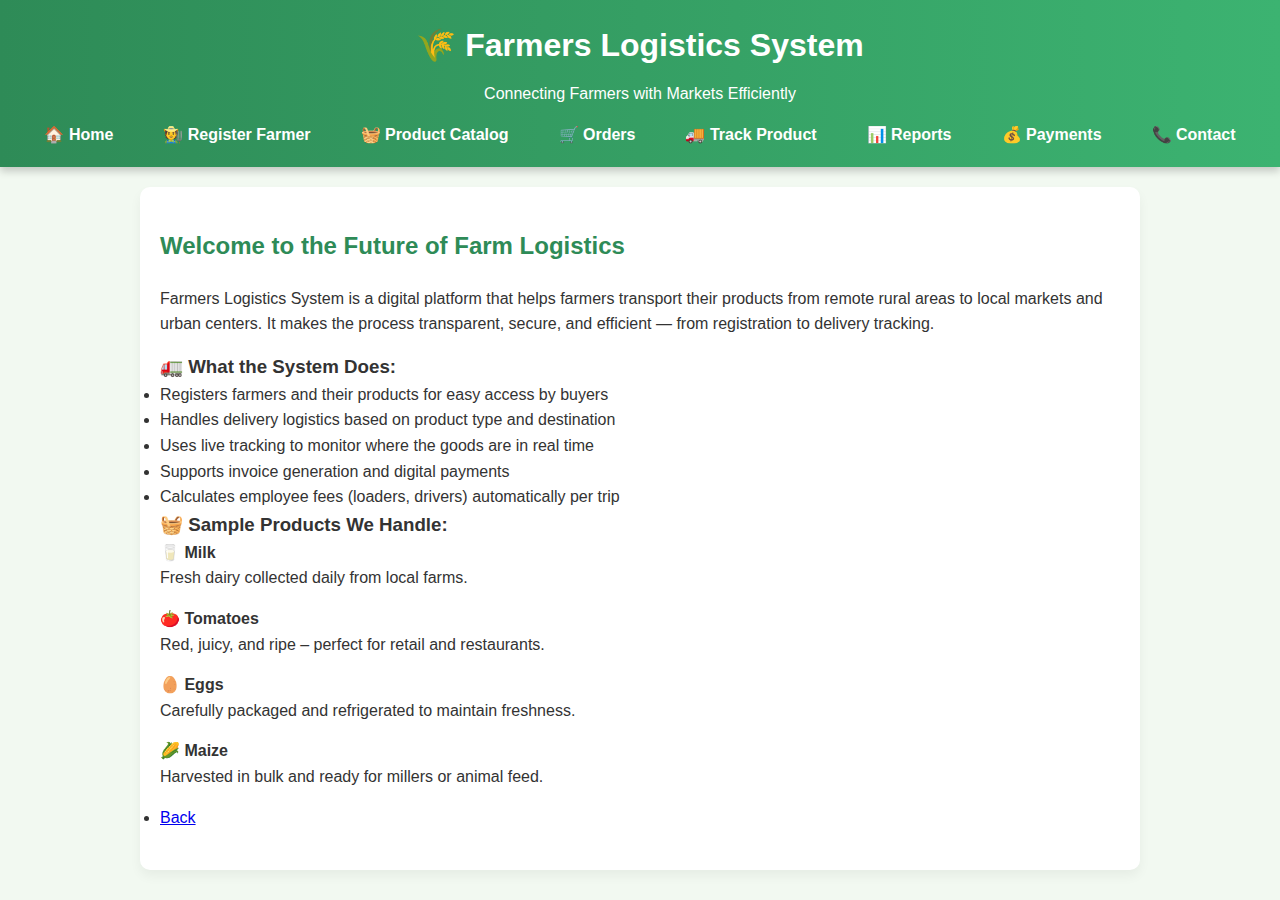
<file: index.html>
<!DOCTYPE html>

<body>
    <header>
        <h1>🌾 Farmers Logistics System</h1>
        <p class="subtitle">Connecting Farmers with Markets Efficiently</p>
        <nav>
            <ul>
                <li><a href="index.html" class="active">🏠 Home</a></li>
                <li><a href="reg.html">🧑‍🌾 Register Farmer</a></li>
                <li><a href="product.html">🧺 Product Catalog</a></li>
                <li><a href="order.html">🛒 Orders</a></li>
                <li><a href="tracking.html">🚚 Track Product</a></li>
                <li><a href="dashboard.html" class="active">📊 Reports</a></li>
                <li><a href="payments.html" class="active">💰 Payments</a></li>
                <li><a href="contact.html">📞 Contact</a></li>
            </ul>
        </nav>
    </header>
    <section id="home">
        <h2>Welcome to the Future of Farm Logistics</h2>
        <p>
            Farmers Logistics System is a digital platform that helps farmers transport their products from remote rural areas to local markets and urban centers. It makes the process transparent, secure, and efficient — from registration to delivery tracking.
        </p>

        <h3>🚛 What the System Does:</h3>
        <ul>
            <li>Registers farmers and their products for easy access by buyers</li>
            <li>Handles delivery logistics based on product type and destination</li>
            <li>Uses live tracking to monitor where the goods are in real time</li>
            <li>Supports invoice generation and digital payments</li>
            <li>Calculates employee fees (loaders, drivers) automatically per trip</li>
        </ul>

        <h3>🧺 Sample Products We Handle:</h3>
        <div class="product-showcase">
            <div class="product">
                <h4>🥛 Milk</h4>
                <p>Fresh dairy collected daily from local farms.</p>
            </div>
            <div class="product">
                <h4>🍅 Tomatoes</h4>
                <p>Red, juicy, and ripe – perfect for retail and restaurants.</p>
            </div>
            <div class="product">
                <h4>🥚 Eggs</h4>
                <p>Carefully packaged and refrigerated to maintain freshness.</p>
            </div>
            <div class="product">
                <h4>🌽 Maize</h4>
                <p>Harvested in bulk and ready for millers or animal feed.</p>
            </div>
        </div>
        <link rel="stylesheet" href="styles.css">


        <li><a href="new.html">Back</a></li>
    </section>
</body>
</file>
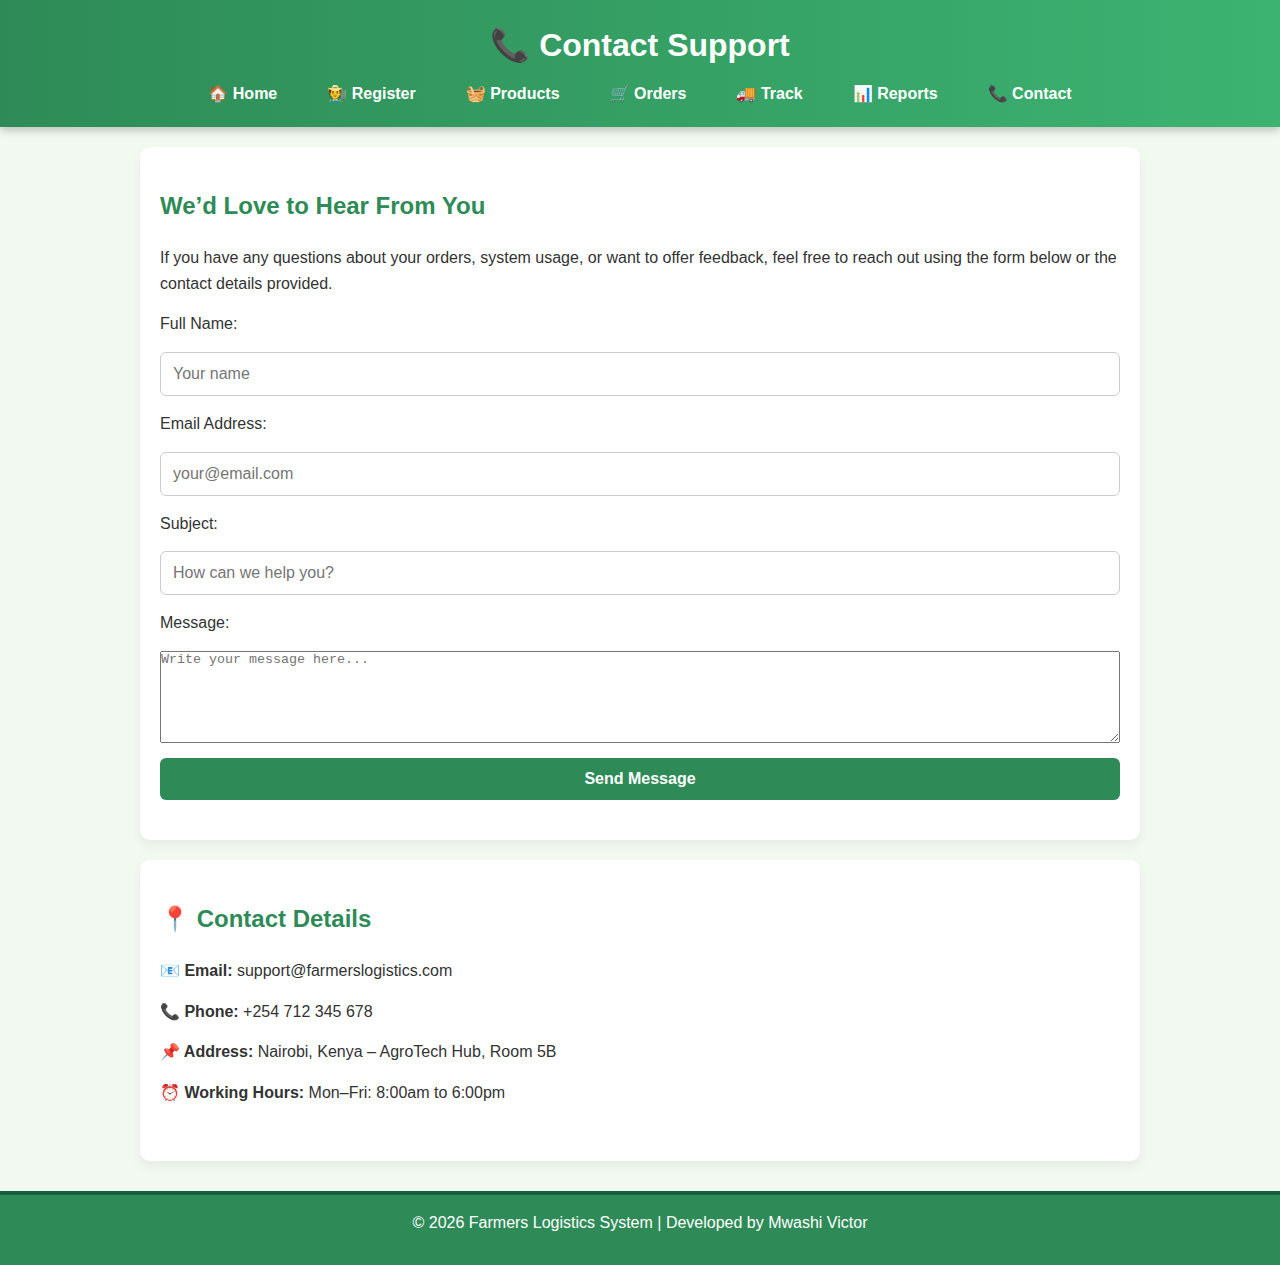
<file: contact.html>
<!DOCTYPE html>
<html lang="en">

<head>
    <meta charset="UTF-8">
    <title>Contact Us - Farmers Logistics System</title>
    <meta name="viewport" content="width=device-width, initial-scale=1.0">
    <link rel="stylesheet" href="styles.css">
</head>

<body>

    <header>
        <h1>📞 Contact Support</h1>
        <nav>
            <ul>
                <li><a href="home.html">🏠 Home</a></li>
                <li><a href="reg.html">🧑‍🌾 Register</a></li>
                <li><a href="product.html">🧺 Products</a></li>
                <li><a href="order.html">🛒 Orders</a></li>
                <li><a href="tracking.html">🚚 Track</a></li>
                <li><a href="dashboard.html" class="active">📊 Reports</a></li>
                <li><a href="contact.html" class="active">📞 Contact</a></li>
            </ul>
        </nav>
    </header>

    <main>
        <section>
            <h2>We’d Love to Hear From You</h2>
            <p>If you have any questions about your orders, system usage, or want to offer feedback, feel free to reach out using the form below or the contact details provided.</p>

            <form action="contact.php" method="POST" class="contact-form">
                <label for="fullname">Full Name:</label>
                <input type="text" id="fullname" name="fullname" required placeholder="Your name">

                <label for="email">Email Address:</label>
                <input type="email" id="email" name="email" required placeholder="your@email.com">

                <label for="subject">Subject:</label>
                <input type="text" id="subject" name="subject" required placeholder="How can we help you?">

                <label for="message">Message:</label>
                <textarea id="message" name="message" rows="6" required placeholder="Write your message here..."></textarea>

                <button type="submit">Send Message</button>
            </form>
        </section>

        <section>
            <h2>📍 Contact Details</h2>
            <p><strong>📧 Email:</strong> support@farmerslogistics.com</p>
            <p><strong>📞 Phone:</strong> +254 712 345 678</p>
            <p><strong>📌 Address:</strong> Nairobi, Kenya – AgroTech Hub, Room 5B</p>
            <p><strong>⏰ Working Hours:</strong> Mon–Fri: 8:00am to 6:00pm</p>
        </section>
    </main>

    <footer>
        <p>&copy; <span id="year"></span> Farmers Logistics System | Developed by Mwashi Victor</p>
    </footer>

    <script>
        document.getElementById("year").textContent = new Date().getFullYear();
    </script>

</body>

</html>
</file>
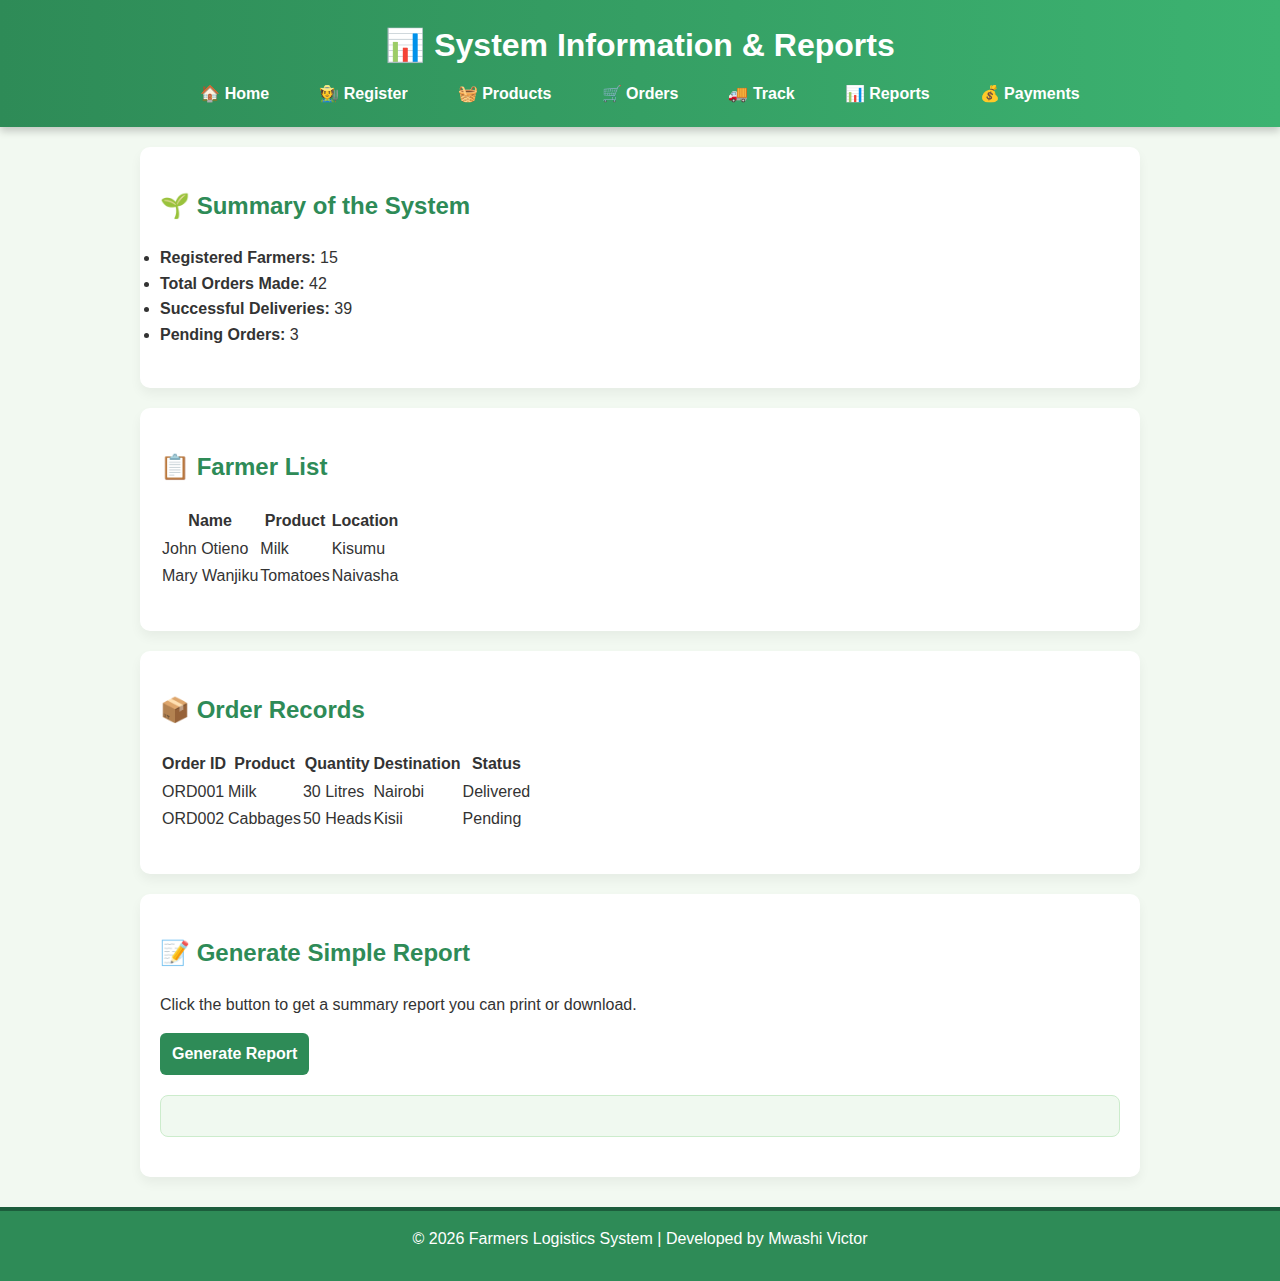
<file: dashboard.html>
<!DOCTYPE html>
<html lang="en">

<head>
    <meta charset="UTF-8">
    <title>System Info & Reports - Farmers Logistics</title>
    <meta name="viewport" content="width=device-width, initial-scale=1.0">
    <link rel="stylesheet" href="styles.css">
</head>

<body>

    <header>
        <h1>📊 System Information & Reports</h1>
        <nav>
            <ul>
                <li><a href="index.html">🏠 Home</a></li>
                <li><a href="reg.html">🧑‍🌾 Register</a></li>
                <li><a href="product.html">🧺 Products</a></li>
                <li><a href="order.html">🛒 Orders</a></li>
                <li><a href="tracking.html">🚚 Track</a></li>
                <li><a href="dashboard.html" class="active">📊 Reports</a></li>
                <li><a href="payments.html" class="active">💰 Payments</a></li>
                    
            </ul>
        </nav>
    </header>

    <main>
        <section>
            <h2>🌱 Summary of the System</h2>
            <ul>
                <li><strong>Registered Farmers:</strong> 15</li>
                <li><strong>Total Orders Made:</strong> 42</li>
                <li><strong>Successful Deliveries:</strong> 39</li>
                <li><strong>Pending Orders:</strong> 3</li>
            </ul>
        </section>

        <section>
            <h2>📋 Farmer List</h2>
            <table class="orders-table">
                <thead>
                    <tr>
                        <th>Name</th>
                        <th>Product</th>
                        <th>Location</th>
                    </tr>
                </thead>
                <tbody>
                    <tr>
                        <td>John Otieno</td>
                        <td>Milk</td>
                        <td>Kisumu</td>
                    </tr>
                    <tr>
                        <td>Mary Wanjiku</td>
                        <td>Tomatoes</td>
                        <td>Naivasha</td>
                    </tr>
                    <!-- Add more rows as needed -->
                </tbody>
            </table>
        </section>

        <section>
            <h2>📦 Order Records</h2>
            <table class="orders-table">
                <thead>
                    <tr>
                        <th>Order ID</th>
                        <th>Product</th>
                        <th>Quantity</th>
                        <th>Destination</th>
                        <th>Status</th>
                    </tr>
                </thead>
                <tbody>
                    <tr>
                        <td>ORD001</td>
                        <td>Milk</td>
                        <td>30 Litres</td>
                        <td>Nairobi</td>
                        <td>Delivered</td>
                    </tr>
                    <tr>
                        <td>ORD002</td>
                        <td>Cabbages</td>
                        <td>50 Heads</td>
                        <td>Kisii</td>
                        <td>Pending</td>
                    </tr>
                </tbody>
            </table>
        </section>

        <section>
            <h2>📝 Generate Simple Report</h2>
            <p>Click the button to get a summary report you can print or download.</p>
            <button onclick="generateReport()">Generate Report</button>

            <div id="report-output" class="report-box"></div>
        </section>
    </main>

    <footer>
        <p>&copy; <span id="year"></span> Farmers Logistics System | Developed by Mwashi Victor</p>
    </footer>

    <script>
        // Year update
        document.getElementById("year").textContent = new Date().getFullYear();

        // Generate Report Function
        function generateReport() {
            const report = `
      === FARMERS LOGISTICS REPORT ===

      ➤ Total Registered Farmers: 15
      ➤ Orders Made: 42
      ➤ Delivered Orders: 39
      ➤ Pending Deliveries: 3

      ➤ Top Product: Milk
      ➤ Most Active Region: Rift Valley

      Report Generated On: ${new Date().toLocaleString()}
    `;
            document.getElementById("report-output").innerText = report;
        }
    </script>

    <style>
        .report-box {
            white-space: pre-wrap;
            margin-top: 20px;
            background: #f0f9f0;
            border: 1px solid #cceccc;
            padding: 20px;
            border-radius: 8px;
            font-family: monospace;
        }
    </style>

</body>

</html>
</file>
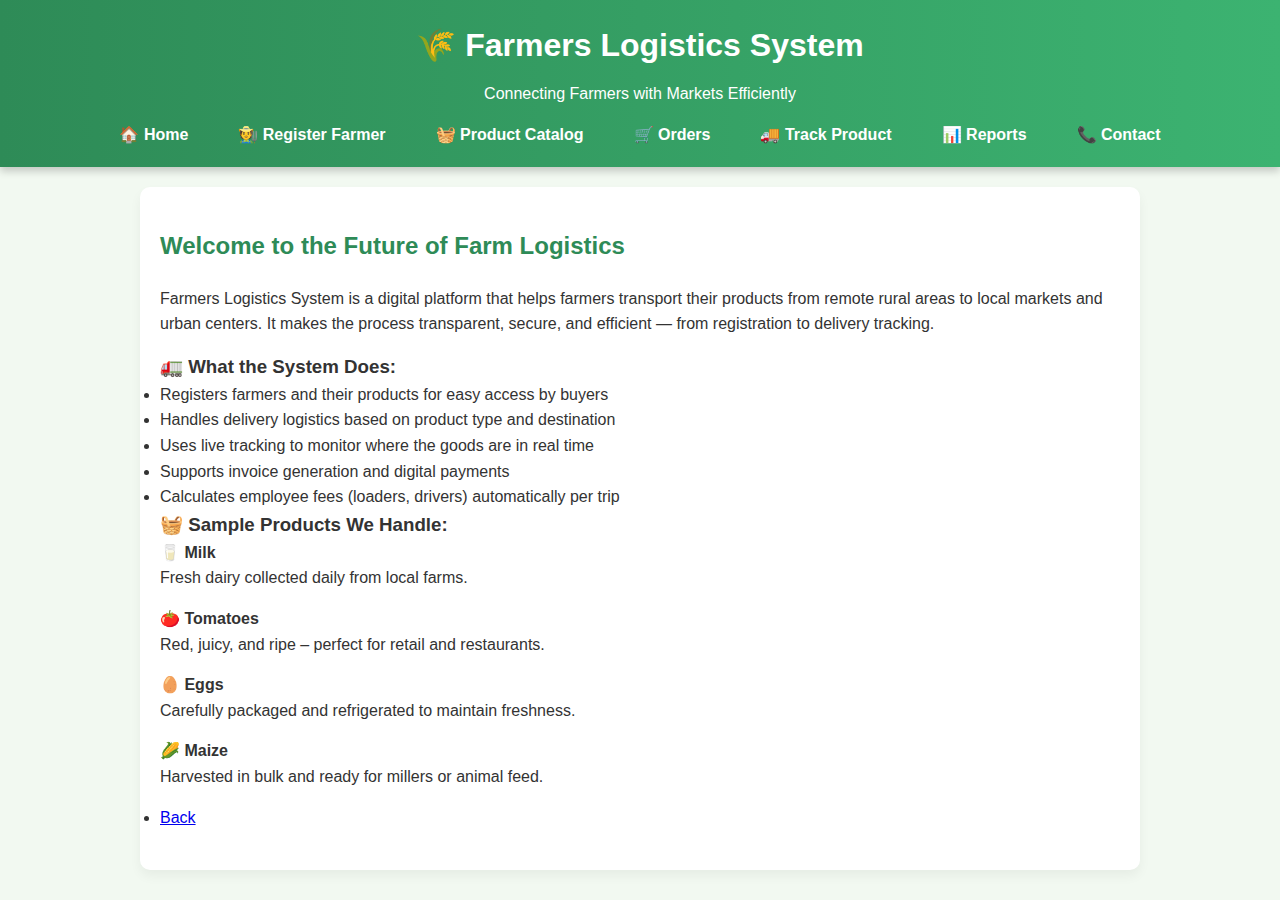
<file: home.html>
<!DOCTYPE html>

<body>
    <header>
        <h1>🌾 Farmers Logistics System</h1>
        <p class="subtitle">Connecting Farmers with Markets Efficiently</p>
        <nav>
            <ul>
                <li><a href="home.html" class="active">🏠 Home</a></li>
                <li><a href="reg.html">🧑‍🌾 Register Farmer</a></li>
                <li><a href="product.html">🧺 Product Catalog</a></li>
                <li><a href="order.html">🛒 Orders</a></li>
                <li><a href="tracking.html">🚚 Track Product</a></li>
                <li><a href="dashboard.html" class="active">📊 Reports</a></li>
                <li><a href="contact.html">📞 Contact</a></li>
            </ul>
        </nav>
    </header>
    <section id="home">
        <h2>Welcome to the Future of Farm Logistics</h2>
        <p>
            Farmers Logistics System is a digital platform that helps farmers transport their products from remote rural areas to local markets and urban centers. It makes the process transparent, secure, and efficient — from registration to delivery tracking.
        </p>

        <h3>🚛 What the System Does:</h3>
        <ul>
            <li>Registers farmers and their products for easy access by buyers</li>
            <li>Handles delivery logistics based on product type and destination</li>
            <li>Uses live tracking to monitor where the goods are in real time</li>
            <li>Supports invoice generation and digital payments</li>
            <li>Calculates employee fees (loaders, drivers) automatically per trip</li>
        </ul>

        <h3>🧺 Sample Products We Handle:</h3>
        <div class="product-showcase">
            <div class="product">
                <h4>🥛 Milk</h4>
                <p>Fresh dairy collected daily from local farms.</p>
            </div>
            <div class="product">
                <h4>🍅 Tomatoes</h4>
                <p>Red, juicy, and ripe – perfect for retail and restaurants.</p>
            </div>
            <div class="product">
                <h4>🥚 Eggs</h4>
                <p>Carefully packaged and refrigerated to maintain freshness.</p>
            </div>
            <div class="product">
                <h4>🌽 Maize</h4>
                <p>Harvested in bulk and ready for millers or animal feed.</p>
            </div>
        </div>
        <link rel="stylesheet" href="styles.css">


        <li><a href="new.html">Back</a></li>
    </section>
</body>
</file>
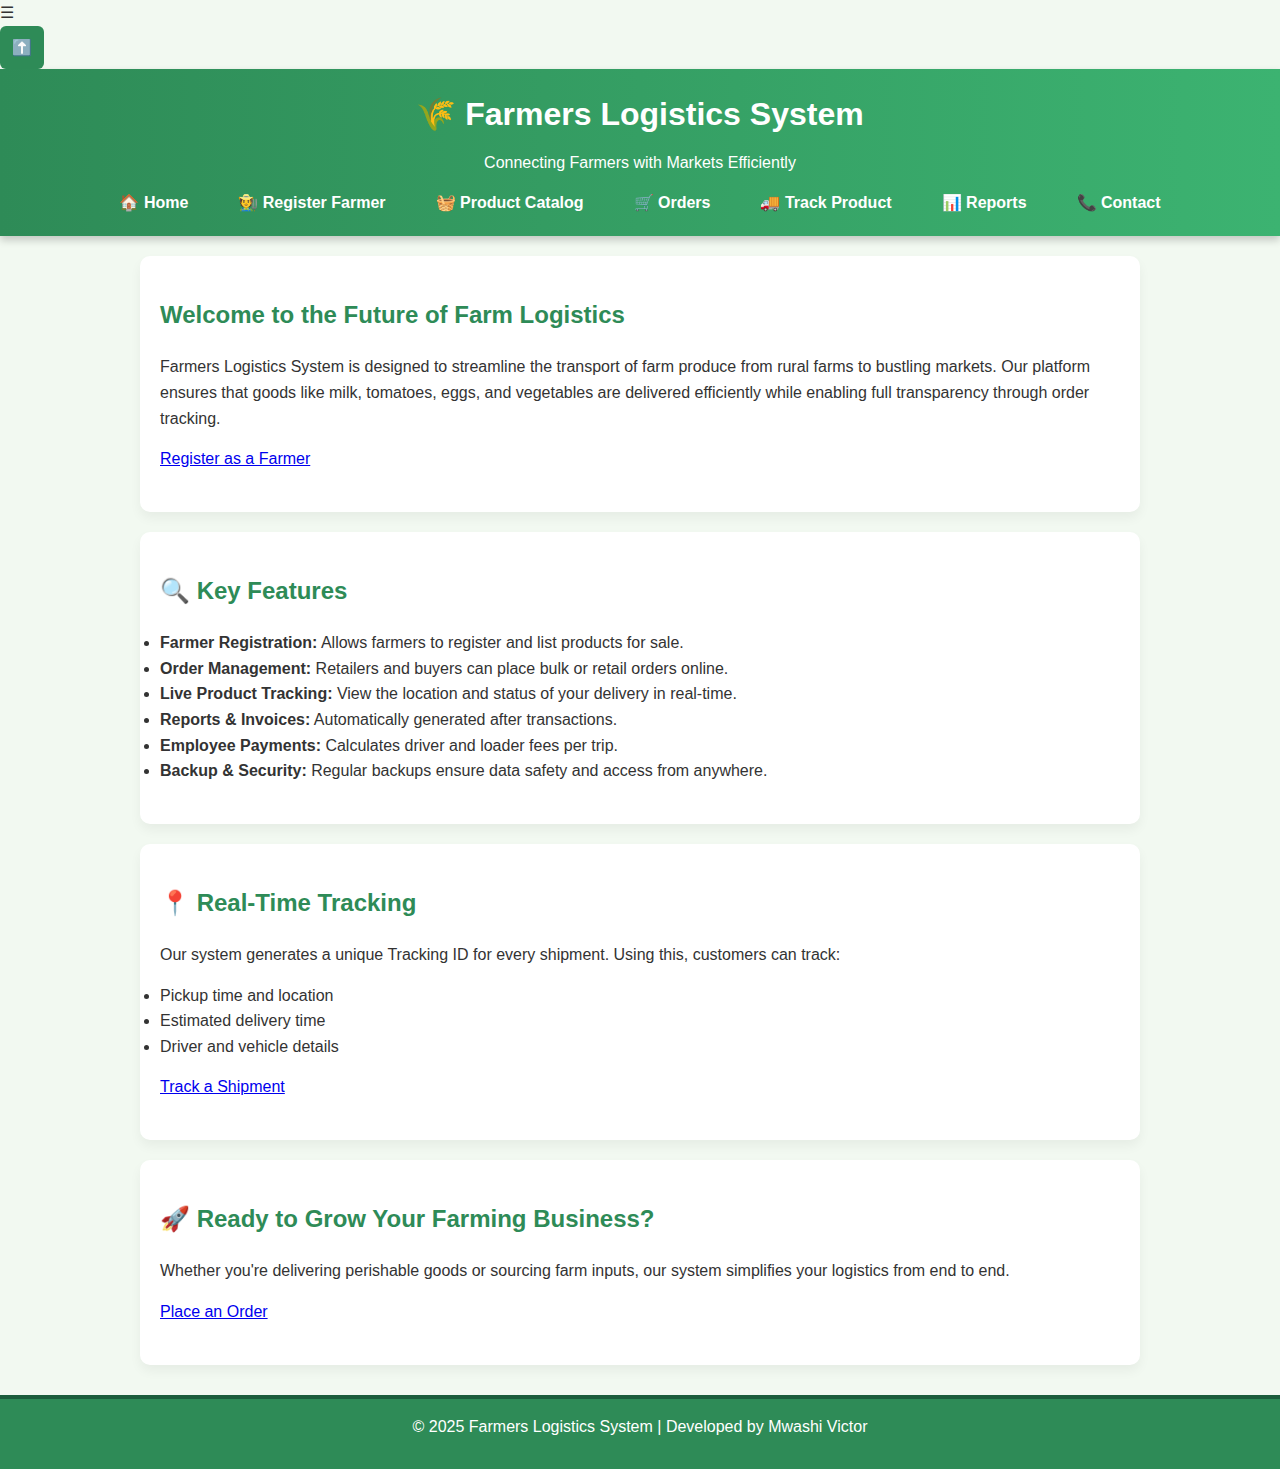
<file: new.html>
<!DOCTYPE html>
<html lang="en">

<head>
    <meta charset="UTF-8">
    <title>Farmers Logistics Information System</title>
    <meta name="viewport" content="width=device-width, initial-scale=1.0">
    <link rel="stylesheet" href="styles.css">

</head>

<body>
    <!-- Just after <body> tag or inside <header> -->
    <div class="menu-toggle" id="menu-toggle">☰</div>

    <!-- Scroll to Top Button -->
    <button onclick="scrollToTop()" id="scrollBtn" title="Go to top">⬆️</button>


    <header>
        <h1>🌾 Farmers Logistics System</h1>
        <p class="subtitle">Connecting Farmers with Markets Efficiently</p>
        <nav>
            <ul>
                <li><a href="home.html">🏠 Home</a></li>
                <li><a href="reg.html">🧑‍🌾 Register Farmer</a></li>
                <li><a href="product.html">🧺 Product Catalog</a></li>
                <li><a href="order.html">🛒 Orders</a></li>
                <li><a href="tracking.html">🚚 Track Product</a></li>
                <li><a href="dashboard.html" class="active">📊 Reports</a></li>
                <li><a href="contact.html">📞 Contact</a></li>
            </ul>
        </nav>
    </header>

    <main>


        <section id="hero">
            <h2>Welcome to the Future of Farm Logistics</h2>
            <p>
                Farmers Logistics System is designed to streamline the transport of farm produce from rural farms to bustling markets. Our platform ensures that goods like milk, tomatoes, eggs, and vegetables are delivered efficiently while enabling full transparency
                through order tracking.
            </p>
            <a href="register.html" class="btn">Register as a Farmer</a>
        </section>

        <section id="features">
            <h2>🔍 Key Features</h2>
            <ul>
                <li><strong>Farmer Registration:</strong> Allows farmers to register and list products for sale.</li>
                <li><strong>Order Management:</strong> Retailers and buyers can place bulk or retail orders online.</li>
                <li><strong>Live Product Tracking:</strong> View the location and status of your delivery in real-time.</li>
                <li><strong>Reports & Invoices:</strong> Automatically generated after transactions.</li>
                <li><strong>Employee Payments:</strong> Calculates driver and loader fees per trip.</li>
                <li><strong>Backup & Security:</strong> Regular backups ensure data safety and access from anywhere.</li>
            </ul>
        </section>

        <section id="tracking-info">
            <h2>📍 Real-Time Tracking</h2>
            <p>
                Our system generates a unique Tracking ID for every shipment. Using this, customers can track:
                <ul>
                    <li>Pickup time and location</li>
                    <li>Estimated delivery time</li>
                    <li>Driver and vehicle details</li>
                </ul>
            </p>
            <a href="tracking.html" class="btn">Track a Shipment</a>
        </section>

        <section id="cta">
            <h2>🚀 Ready to Grow Your Farming Business?</h2>
            <p>Whether you're delivering perishable goods or sourcing farm inputs, our system simplifies your logistics from end to end.</p>
            <a href="orders.html" class="btn">Place an Order</a>
        </section>

    </main>
    <script src="res.js"></script>


    <footer>
        <p>&copy; 2025 Farmers Logistics System | Developed by Mwashi Victor</p>
    </footer>

</body>

</html>
</file>
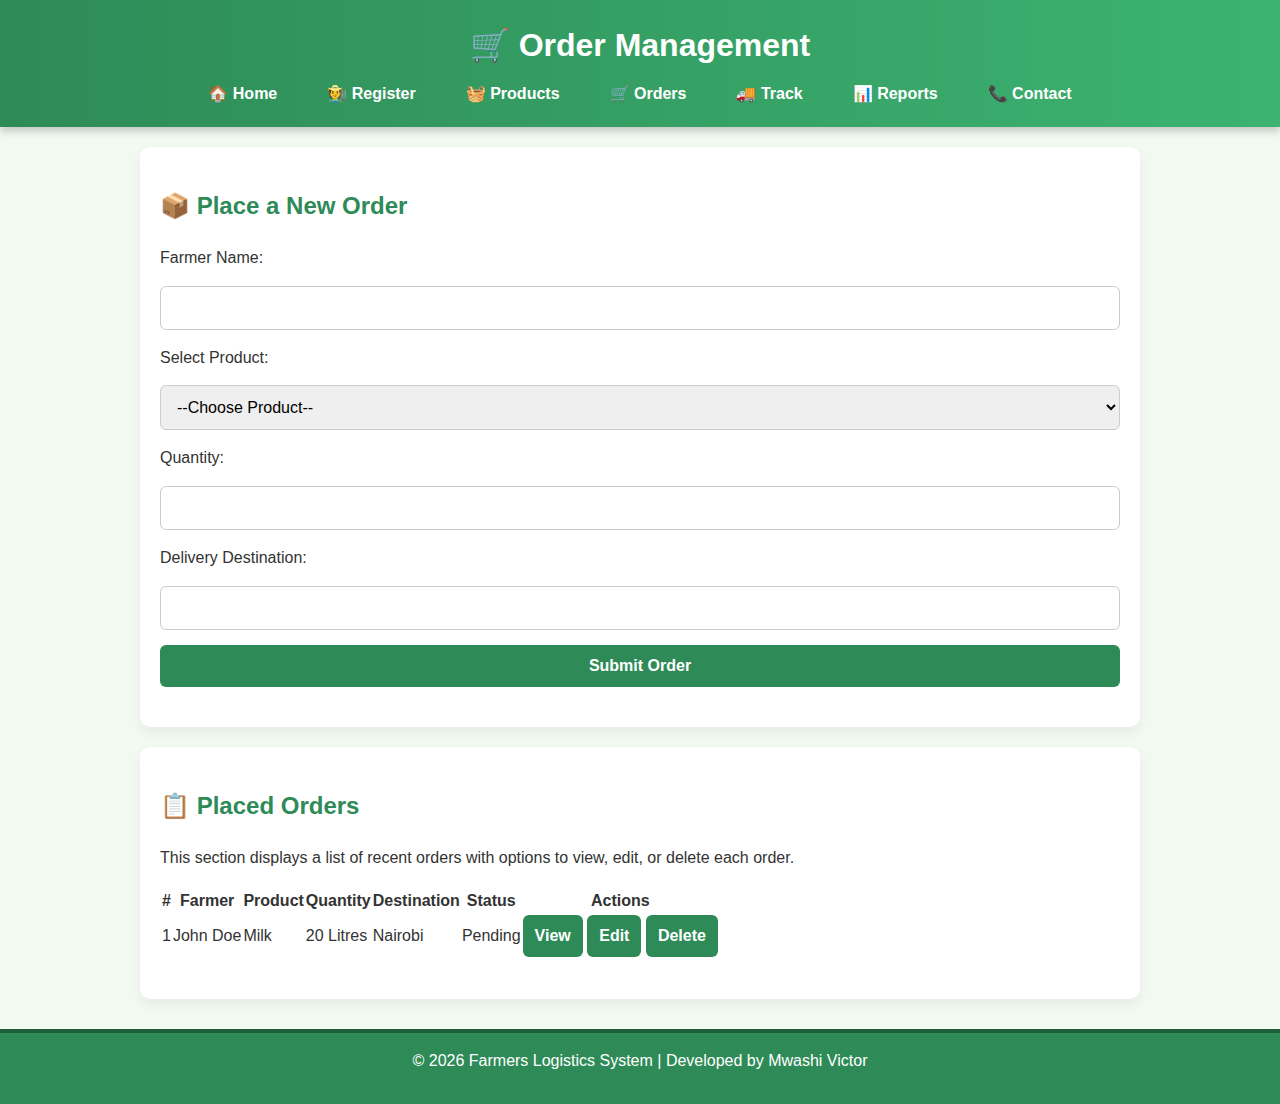
<file: order.html>
<!DOCTYPE html>
<html lang="en">

<head>
    <meta charset="UTF-8">
    <title>Orders - Farmers Logistics System</title>
    <meta name="viewport" content="width=device-width, initial-scale=1.0">
    <link rel="stylesheet" href="styles.css">
</head>

<body>

    <header>
        <h1>🛒 Order Management</h1>
        <nav>
            <ul>
                <li><a href="index.html">🏠 Home</a></li>
                <li><a href="reg.html">🧑‍🌾 Register</a></li>
                <li><a href="product.html">🧺 Products</a></li>
                <li><a href="order.html" class="active">🛒 Orders</a></li>
                <li><a href="tracking.html">🚚 Track</a></li>
                <li><a href="dashboard.html" class="active">📊 Reports</a></li>
                <li><a href="contact.html">📞 Contact</a></li>
            </ul>
        </nav>
    </header>

    <main>
        <section>
            <h2>📦 Place a New Order</h2>
            <form action="submit_order.php" method="POST" class="order-form">
                <label for="farmerName">Farmer Name:</label>
                <input type="text" id="farmerName" name="farmerName" required>

                <label for="product">Select Product:</label>
                <select id="product" name="product" required>
        <option value="">--Choose Product--</option>
        <option value="Milk">Milk</option>
        <option value="Tomatoes">Tomatoes</option>
        <option value="Onions">Onions</option>
        <option value="Cassavas">Cassavas</option>
        <option value="Eggs">Eggs</option>
        <option value="Cabbage">Cabbage</option>
      </select>

                <label for="quantity">Quantity:</label>
                <input type="number" id="quantity" name="quantity" min="1" required>

                <label for="destination">Delivery Destination:</label>
                <input type="text" id="destination" name="destination" required>

                <button type="submit">Submit Order</button>
            </form>
        </section>

        <section>
            <h2>📋 Placed Orders</h2>
            <p>This section displays a list of recent orders with options to view, edit, or delete each order.</p>

            <table class="orders-table">
                <thead>
                    <tr>
                        <th>#</th>
                        <th>Farmer</th>
                        <th>Product</th>
                        <th>Quantity</th>
                        <th>Destination</th>
                        <th>Status</th>
                        <th>Actions</th>
                    </tr>
                </thead>
                <tbody>
                    <!-- Sample order -->
                    <tr>
                        <td>1</td>
                        <td>John Doe</td>
                        <td>Milk</td>
                        <td>20 Litres</td>
                        <td>Nairobi</td>
                        <td>Pending</td>
                        <td>
                            <button class="action-btn">View</button>
                            <button class="action-btn">Edit</button>
                            <button class="action-btn danger">Delete</button>
                        </td>
                    </tr>
                    <!-- Add dynamic rows here -->
                </tbody>
            </table>
        </section>
    </main>

    <footer>
        <p>&copy; <span id="year"></span> Farmers Logistics System | Developed by Mwashi Victor</p>
    </footer>

    <script>
        document.getElementById("year").textContent = new Date().getFullYear();
    </script>

</body>

</html>
</file>
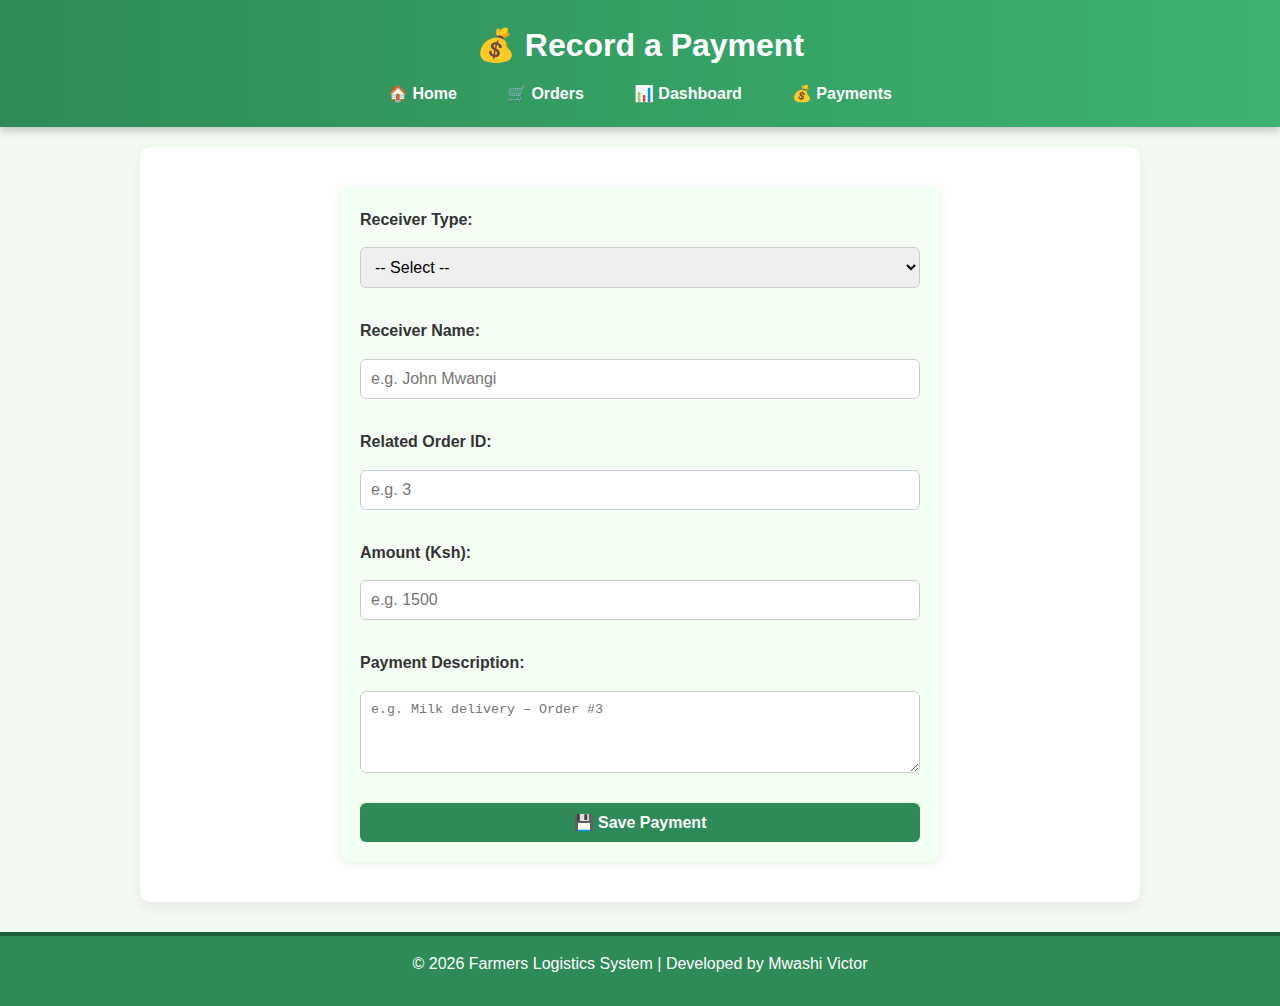
<file: payments.html>
<!DOCTYPE html>
<html lang="en">
<head>
  <meta charset="UTF-8">
  <title>Payments - Farmers Logistics System</title>
  <meta name="viewport" content="width=device-width, initial-scale=1.0">
  <link rel="stylesheet" href="styles.css">
  <style>
    .payment-form {
      max-width: 600px;
      margin: auto;
      padding: 20px;
      background: #f4fff4;
      border-radius: 10px;
      box-shadow: 0 2px 10px rgba(0, 128, 0, 0.1);
    }

    .payment-form label {
      font-weight: bold;
    }

    .payment-form input,
    .payment-form select,
    .payment-form textarea {
      padding: 10px;
      width: 100%;
      margin-bottom: 15px;
      border-radius: 6px;
      border: 1px solid #ccc;
    }

    .payment-form button {
      background-color: #2e8b57;
      color: white;
      border: none;
      padding: 10px 20px;
      font-size: 16px;
      border-radius: 6px;
      cursor: pointer;
    }

    .payment-form button:hover {
      background-color: #256d47;
    }
  </style>
</head>
<body>

<header>
  <h1>💰 Record a Payment</h1>
  <nav>
    <ul>
      <li><a href="index.html">🏠 Home</a></li>
      <li><a href="order.html">🛒 Orders</a></li>
      <li><a href="dashboard.php">📊 Dashboard</a></li>
      <li><a href="payments.html" class="active">💰 Payments</a></li>
    </ul>
  </nav>
</header>

<main>
  <section>
    <form action="process_payment.php" method="POST" class="payment-form">
      <label for="receiverType">Receiver Type:</label>
      <select name="receiverType" id="receiverType" required>
        <option value="">-- Select --</option>
        <option value="Farmer">Farmer</option>
        <option value="Driver">Driver</option>
        <option value="Loader">Loader</option>
      </select>

      <label for="receiverId">Receiver Name:</label>
      <input type="text" name="receiverId" id="receiverId" required placeholder="e.g. John Mwangi">

      <label for="orderId">Related Order ID:</label>
      <input type="number" name="orderId" id="orderId" placeholder="e.g. 3">

      <label for="amount">Amount (Ksh):</label>
      <input type="number" name="amount" id="amount" required placeholder="e.g. 1500">

      <label for="paidFor">Payment Description:</label>
      <textarea name="paidFor" id="paidFor" rows="4" placeholder="e.g. Milk delivery – Order #3" required></textarea>

      <button type="submit">💾 Save Payment</button>
    </form>
  </section>
</main>

<footer>
  <p>&copy; <span id="year"></span> Farmers Logistics System | Developed by Mwashi Victor</p>
</footer>

<script>
  document.getElementById("year").textContent = new Date().getFullYear();
</script>

</body>
</html>
</file>
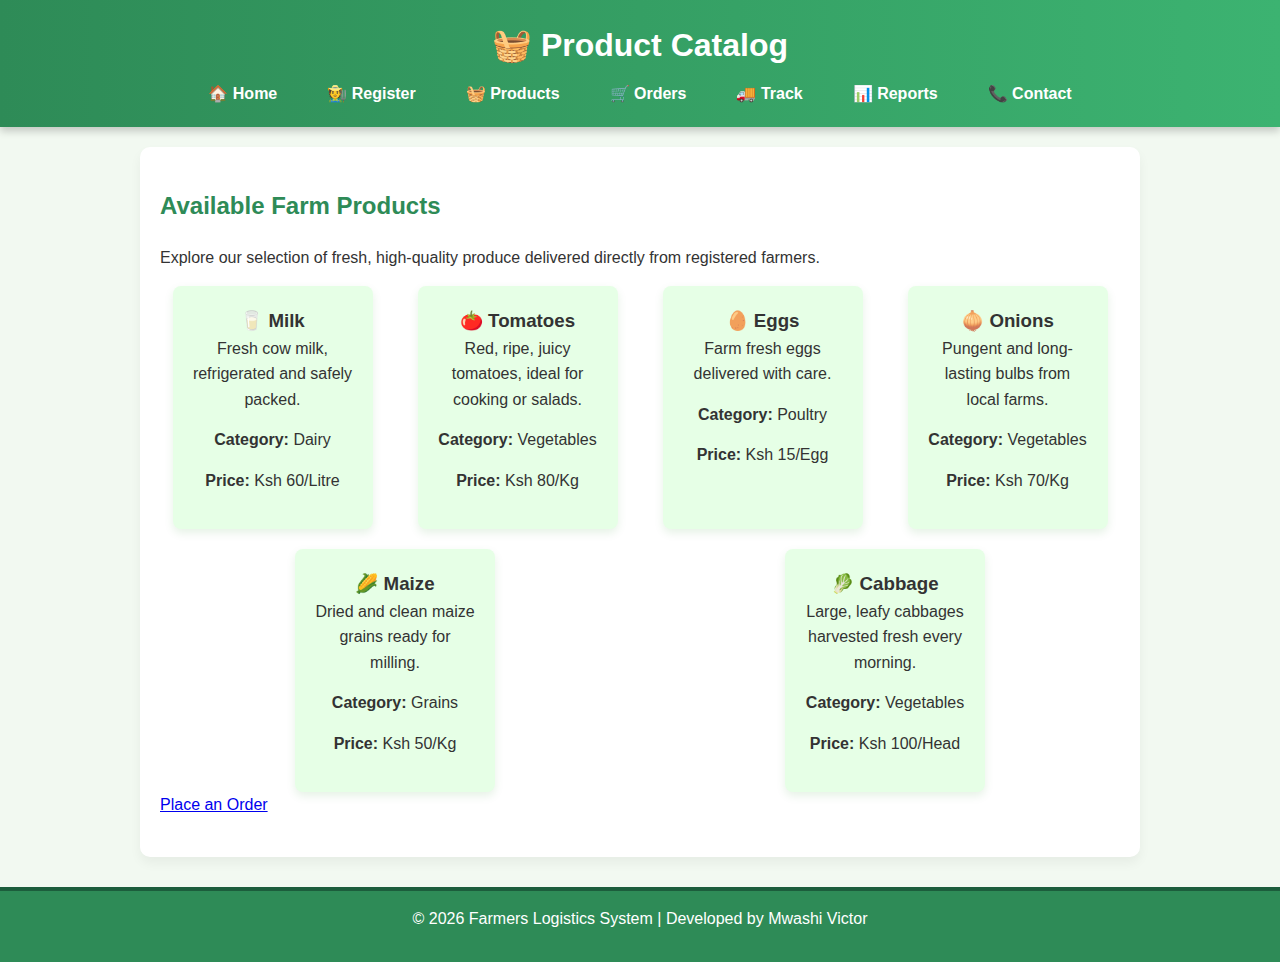
<file: product.html>
<!DOCTYPE html>
<html lang="en">

<head>
    <meta charset="UTF-8">
    <title>Product Catalog - Farmers Logistics System</title>
    <meta name="viewport" content="width=device-width, initial-scale=1.0">
    <link rel="stylesheet" href="styles.css">
</head>

<body>

    <header>
        <h1>🧺 Product Catalog</h1>
        <nav>
            <ul>
                <li><a href="home.html">🏠 Home</a></li>
                <li><a href="reg.html">🧑‍🌾 Register</a></li>
                <li><a href="product.html" class="active">🧺 Products</a></li>
                <li><a href="order.html">🛒 Orders</a></li>
                <li><a href="tracking.html">🚚 Track</a></li>
                <li><a href="dashboard.html" class="active">📊 Reports</a></li>
                <li><a href="contact.html">📞 Contact</a></li>
            </ul>
        </nav>
    </header>

    <main>
        <section>
            <h2>Available Farm Products</h2>
            <p>Explore our selection of fresh, high-quality produce delivered directly from registered farmers.</p>

            <div class="product-grid">
                <div class="product-card">
                    <h3>🥛 Milk</h3>
                    <p>Fresh cow milk, refrigerated and safely packed.</p>
                    <p><strong>Category:</strong> Dairy</p>
                    <p><strong>Price:</strong> Ksh 60/Litre</p>
                </div>

                <div class="product-card">
                    <h3>🍅 Tomatoes</h3>
                    <p>Red, ripe, juicy tomatoes, ideal for cooking or salads.</p>
                    <p><strong>Category:</strong> Vegetables</p>
                    <p><strong>Price:</strong> Ksh 80/Kg</p>
                </div>

                <div class="product-card">
                    <h3>🥚 Eggs</h3>
                    <p>Farm fresh eggs delivered with care.</p>
                    <p><strong>Category:</strong> Poultry</p>
                    <p><strong>Price:</strong> Ksh 15/Egg</p>
                </div>

                <div class="product-card">
                    <h3>🧅 Onions</h3>
                    <p>Pungent and long-lasting bulbs from local farms.</p>
                    <p><strong>Category:</strong> Vegetables</p>
                    <p><strong>Price:</strong> Ksh 70/Kg</p>
                </div>

                <div class="product-card">
                    <h3>🌽 Maize</h3>
                    <p>Dried and clean maize grains ready for milling.</p>
                    <p><strong>Category:</strong> Grains</p>
                    <p><strong>Price:</strong> Ksh 50/Kg</p>
                </div>

                <div class="product-card">
                    <h3>🥬 Cabbage</h3>
                    <p>Large, leafy cabbages harvested fresh every morning.</p>
                    <p><strong>Category:</strong> Vegetables</p>
                    <p><strong>Price:</strong> Ksh 100/Head</p>
                </div>
            </div>

            <div class="center">
                <a href="order.html" class="btn">Place an Order</a>
            </div>
        </section>
    </main>

    <footer>
        <p>&copy; <span id="year"></span> Farmers Logistics System | Developed by Mwashi Victor</p>
    </footer>

    <script>
        document.getElementById("year").textContent = new Date().getFullYear();
    </script>

</body>

</html>
</file>
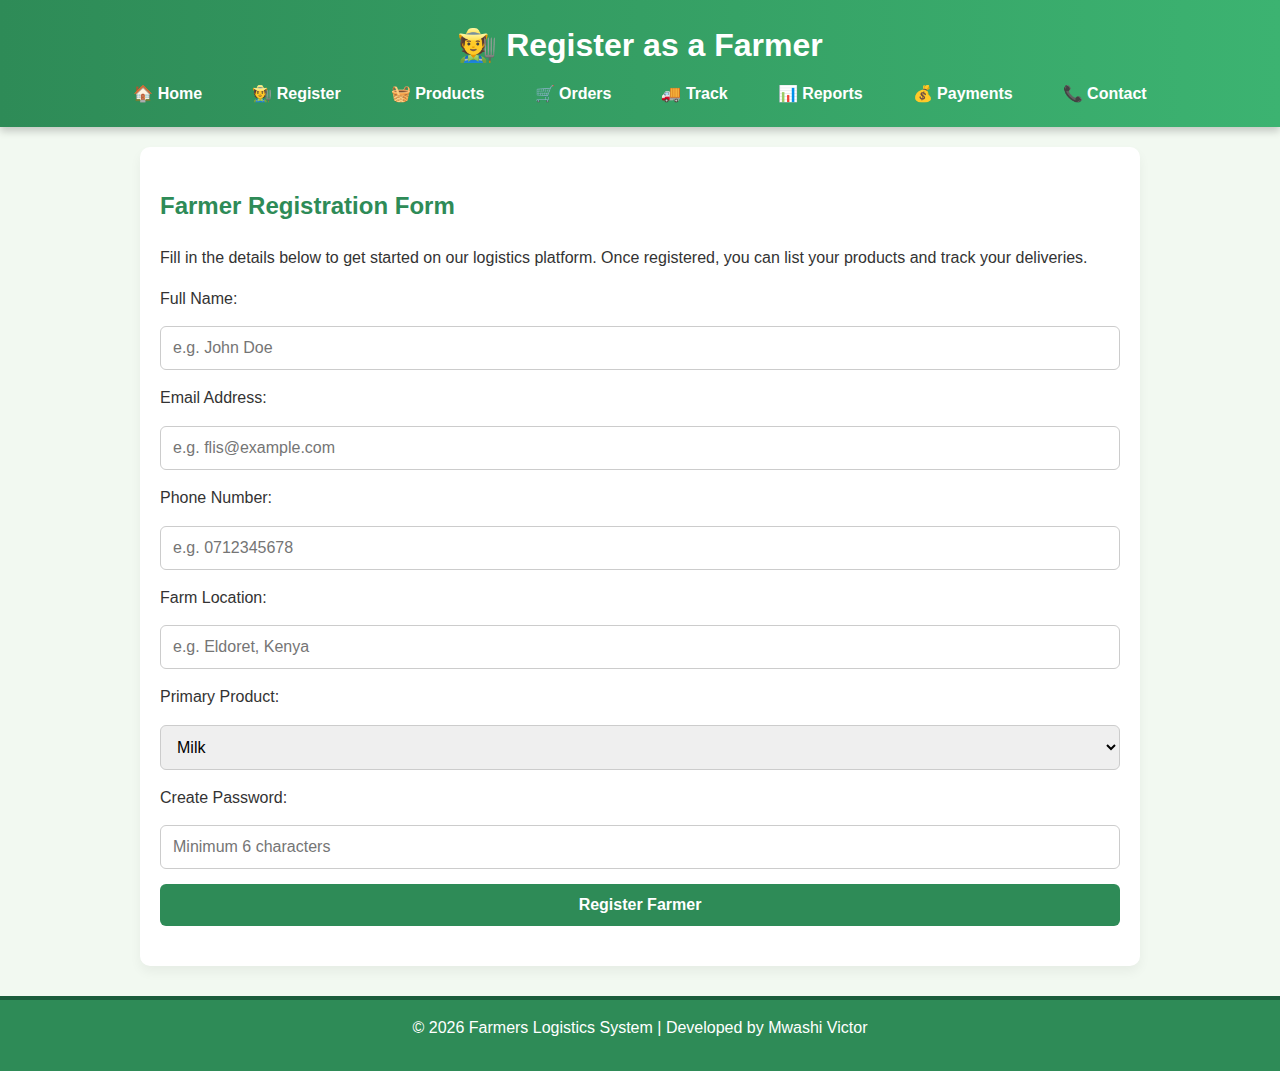
<file: reg.html>
<!DOCTYPE html>
<html lang="en">

<head>
    <meta charset="UTF-8">
    <title>Register Farmer - Farmers Logistics System</title>
    <meta name="viewport" content="width=device-width, initial-scale=1.0">
    <link rel="stylesheet" href="styles.css">
</head>

<body>

    <header>
        <h1>🧑‍🌾 Register as a Farmer</h1>
        <nav>
            <ul>
                <li><a href="index.html">🏠 Home</a></li>
                <li><a href="reg.html" class="active">🧑‍🌾 Register</a></li>
                <li><a href="product.html">🧺 Products</a></li>
                <li><a href="order.html">🛒 Orders</a></li>
                <li><a href="tracking.html">🚚 Track</a></li>
                <li><a href="dashboard.html" class="active">📊 Reports</a></li>
                <li><a href="payments.html" class="active">💰 Payments</a></li>
                <li><a href="contact.html">📞 Contact</a></li>
            </ul>
        </nav>
    </header>

    <main>
        <section>
            <h2>Farmer Registration Form</h2>
            <p>Fill in the details below to get started on our logistics platform. Once registered, you can list your products and track your deliveries.</p>

            <form action="register.php" method="POST" class="registration-form">
                <label for="fullname">Full Name:</label>
                <input type="text" id="fullname" name="fullname" required placeholder="e.g. John Doe">

                <label for="email">Email Address:</label>
                <input type="email" id="email" name="email" required placeholder="e.g. flis@example.com">

                <label for="phone">Phone Number:</label>
                <input type="tel" id="phone" name="phone" required placeholder="e.g. 0712345678">

                <label for="location">Farm Location:</label>
                <input type="text" id="location" name="location" required placeholder="e.g. Eldoret, Kenya">

                <label for="product">Primary Product:</label>
                <select id="product" name="product">
        <option>Milk</option>
        <option>Tomatoes</option>
        <option>Onions</option>
        <option>Cassavas</option>
        <option>Eggs</option>
        <option>Other</option>
      </select>

                <label for="password">Create Password:</label>
                <input type="password" id="password" name="password" required placeholder="Minimum 6 characters">

                <button type="submit">Register Farmer</button>
            </form>
        </section>
    </main>

    <footer>
        <p>&copy; <span id="year"></span> Farmers Logistics System | Developed by Mwashi Victor</p>
    </footer>

    <script>
        // Update footer year
        document.getElementById("year").textContent = new Date().getFullYear();
    </script>

</body>

</html>
</file>
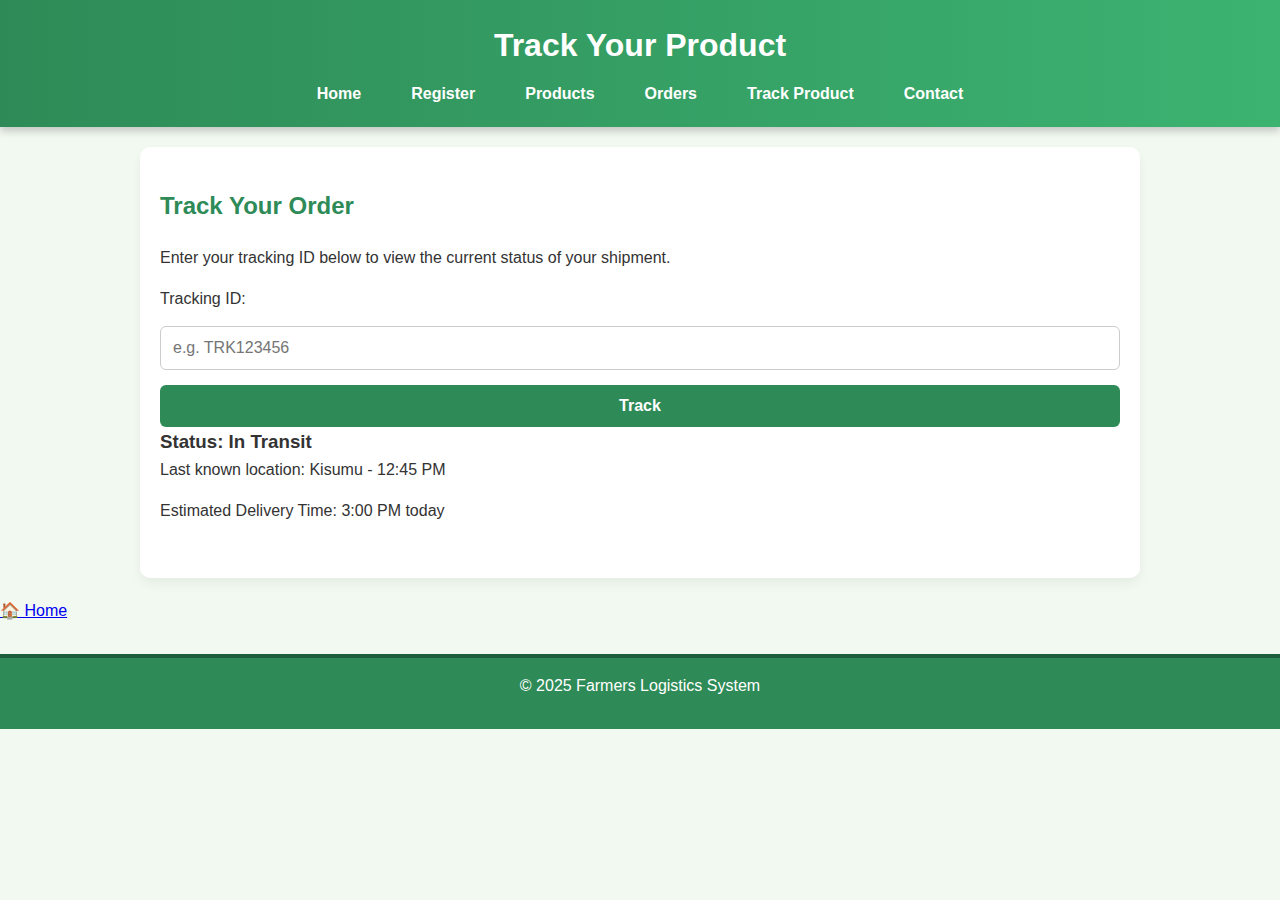
<file: tracking.html>
<!DOCTYPE html>
<html lang="en">

<head>
    <meta charset="UTF-8">
    <title>Track Your Product</title>
    <link rel="stylesheet" href="styles.css">
</head>

<body>

    <header>
        <h1>Track Your Product</h1>
        <nav>
            <ul>
                <li><a href="home.html">Home</a></li>
                <li><a href="reg.html">Register</a></li>
                <li><a href="product.html">Products</a></li>
                <li><a href="order.html">Orders</a></li>
                <li><a href="tracking.html">Track Product</a></li>
                <li><a href="contact.html">Contact</a></li>
            </ul>
        </nav>
    </header>

    <section>
        <h2>Track Your Order</h2>
        <p>Enter your tracking ID below to view the current status of your shipment.</p>
        <form action="#" method="GET">
            <label for="trackingID">Tracking ID:</label>
            <input type="text" id="trackingID" name="trackingID" placeholder="e.g. TRK123456" required>
            <button type="submit">Track</button>
        </form>

        <div class="tracking-results">
            <h3>Status: In Transit</h3>
            <p>Last known location: Kisumu - 12:45 PM</p>
            <p>Estimated Delivery Time: 3:00 PM today</p>
        </div>
    </section>
    <li><a href="home.html">🏠 Home</a></li>

    <footer>
        <p>&copy; 2025 Farmers Logistics System</p>
    </footer>

</body>

</html>
</file>
<file: styles.css>
/* Reset default margins and paddings */

* {
    margin: 0;
    padding: 0;
    box-sizing: border-box;
}

body {
    font-family: 'Segoe UI', Tahoma, Geneva, Verdana, sans-serif;
    background-color: #f2f9f1;
    color: #333;
    line-height: 1.6;
}


/* Header styles */

header {
    background: linear-gradient(to right, #2e8b57, #3cb371);
    color: white;
    padding: 20px 0;
    text-align: center;
    box-shadow: 0 4px 8px rgba(0, 0, 0, 0.2);
}

header h1 {
    margin-bottom: 10px;
}

nav ul {
    list-style: none;
    display: flex;
    justify-content: center;
    flex-wrap: wrap;
}

nav ul li {
    margin: 0 15px;
}

nav ul li a {
    color: white;
    text-decoration: none;
    font-weight: bold;
    padding: 5px 10px;
    border-radius: 4px;
    transition: background 0.3s;
}

nav ul li a:hover {
    background-color: rgba(255, 255, 255, 0.2);
}


/* Section styles */

section {
    padding: 40px 20px;
    margin: 20px auto;
    max-width: 1000px;
    background: white;
    border-radius: 10px;
    box-shadow: 0 6px 12px rgba(0, 0, 0, 0.05);
}

h2 {
    color: #2e8b57;
    margin-bottom: 20px;
}

p {
    margin-bottom: 15px;
}


/* Form styles */

form {
    display: grid;
    gap: 15px;
}

input,
select,
button {
    padding: 12px;
    border: 1px solid #ccc;
    border-radius: 6px;
    font-size: 16px;
}

input:focus,
select:focus {
    outline: none;
    border-color: #3cb371;
    box-shadow: 0 0 5px rgba(60, 179, 113, 0.4);
}

button {
    background-color: #2e8b57;
    color: white;
    border: none;
    font-size: 16px;
    font-weight: bold;
    transition: background-color 0.3s;
    cursor: pointer;
}

button:hover {
    background-color: #267347;
}


/* Product catalog grid */

.product-grid {
    display: flex;
    gap: 20px;
    flex-wrap: wrap;
    justify-content: space-around;
}

.product-card {
    background: #e6ffe6;
    padding: 20px;
    border-radius: 8px;
    width: 200px;
    text-align: center;
    box-shadow: 0 4px 10px rgba(0, 128, 0, 0.1);
    transition: transform 0.3s ease-in-out;
}

.product-card:hover {
    transform: scale(1.05);
}

footer {
    background-color: #2e8b57;
    color: white;
    text-align: center;
    padding: 15px;
    margin-top: 30px;
    border-top: 4px solid #1c5d3c;
}
</file>
